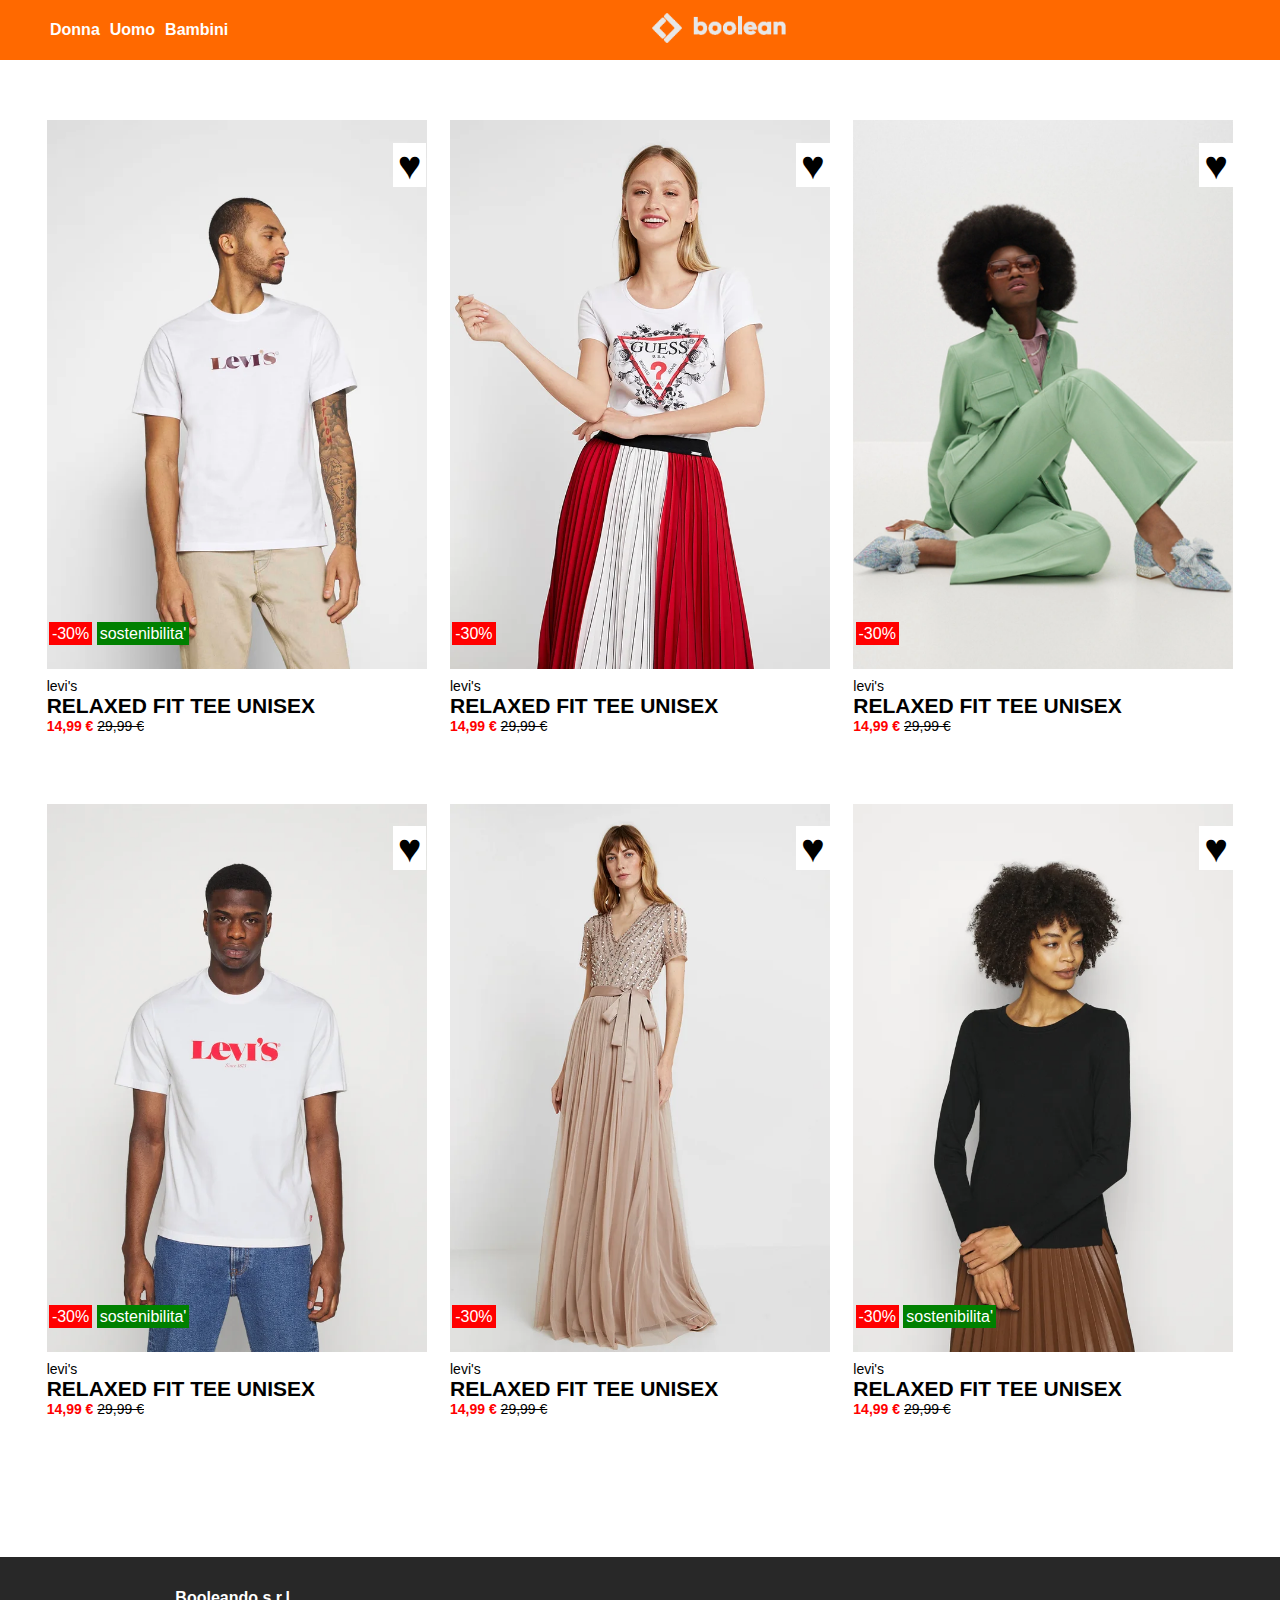
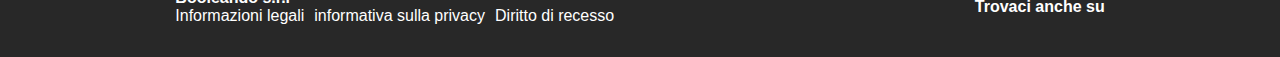
<file: index.html>
<!DOCTYPE html>
<html lang="en">

<head>
    <meta charset="UTF-8">
    <meta http-equiv="X-UA-Compatible" content="IE=edge">
    <meta name="viewport" content="width=device-width, initial-scale=1.0">
    <title>Booleando</title>
    <link rel="stylesheet" href="style.css">
    <link rel="stylesheet" href="https://cdnjs.cloudflare.com/ajax/libs/font-awesome/6.3.0/css/all.min.css"
        integrity="sha512-SzlrxWUlpfuzQ+pcUCosxcglQRNAq/DZjVsC0lE40xsADsfeQoEypE+enwcOiGjk/bSuGGKHEyjSoQ1zVisanQ=="
        crossorigin="anonymous" referrerpolicy="no-referrer" />
</head>

<body>
    <header>
        <nav>
            <div>
                <ul class="genere">
                    <li>Donna</li>
                    <li>Uomo</li>
                    <li>Bambini</li>
                </ul>
            </div>

            <div><img class="logo" src="img/boolean-logo.png" alt=""></div>

            <div class="icone">
                <i class="fa-regular fa-user"></i>
                <i class="fa-regular fa-heart"></i>
                <i class="fa-solid fa-bag-shopping"></i>
            </div>

        </nav>
    </header>


    <main>

        <div class="all-cards">

            <div class="card">

                <div class="img-container">
                    <img class="img-card" src="img/1.webp">
                    <img class="img-card hover" src="img/1b.webp">
                </div>


                <span class="heart">&hearts;</span>
                <span class="red">-30%</span>
                <span class="green">sostenibilita'</span>

                <div class="card-text">
                    <span>levi's</span>
                    <h2>RELAXED FIT TEE UNISEX</h2>
                    <span class="new-price">14,99 €</span>
                    <span class="old-price"> 29,99 €</span>
                </div>
            </div>



            <div class="card">

                <div class="img-container">
                    <img class="img-card" src="img/2.webp">
                    <img class="img-card hover" src="img/2b.webp">
                </div>


                <span class="heart">&hearts;</span>
                <span class="red">-30%</span>

                <div class="card-text">
                    <span>levi's</span>
                    <h2>RELAXED FIT TEE UNISEX</h2>
                    <span class="new-price">14,99 €</span>
                    <span class="old-price"> 29,99 €</span>
                </div>
            </div>



            <div class="card">

                <div class="img-container">
                    <img class="img-card" src="img/3.webp">
                    <img class="img-card hover" src="img/3b.webp">
                </div>


                <span class="heart">&hearts;</span>
                <span class="red">-30%</span>

                <div class="card-text">
                    <span>levi's</span>
                    <h2>RELAXED FIT TEE UNISEX</h2>
                    <span class="new-price">14,99 €</span>
                    <span class="old-price"> 29,99 €</span>
                </div>
            </div>



            <div class="card">

                <div class="img-container">
                    <img class="img-card" src="img/4.webp">
                    <img class="img-card hover" src="img/4b.webp">
                </div>


                <span class="heart">&hearts;</span>
                <span class="red">-30%</span>
                <span class="green">sostenibilita'</span>

                <div class="card-text">
                    <span>levi's</span>
                    <h2>RELAXED FIT TEE UNISEX</h2>
                    <span class="new-price">14,99 €</span>
                    <span class="old-price"> 29,99 €</span>
                </div>
            </div>



            <div class="card">

                <div class="img-container">
                    <img class="img-card" src="img/5.webp">
                    <img class="img-card hover" src="img/5b.webp">
                </div>


                <span class="heart">&hearts;</span>
                <span class="red">-30%</span>

                <div class="card-text">
                    <span>levi's</span>
                    <h2>RELAXED FIT TEE UNISEX</h2>
                    <span class="new-price">14,99 €</span>
                    <span class="old-price"> 29,99 €</span>
                </div>
            </div>


            <div class="card">

                <div class="img-container">
                    <img class="img-card" src="img/6.webp">
                    <img class="img-card hover" src="img/6b.webp">
                </div>


                <span class="heart">&hearts;</span>
                <span class="red">-30%</span>
                <span class="green">sostenibilita'</span>

                <div class="card-text">
                    <span>levi's</span>
                    <h2>RELAXED FIT TEE UNISEX</h2>
                    <span class="new-price">14,99 €</span>
                    <span class="old-price"> 29,99 €</span>
                </div>
            </div>
        </div>  
        
        
    </main>



    <footer>

        <div class="copyright">
            <h4>Booleando s.r.l</h4>
            <ul class="copyright legal">
                <li>Informazioni legali</li>
                <li>informativa sulla privacy</li>
                <li>Diritto di recesso</li>
            </ul>
        </div>

        <div class="social">
            <h4>Trovaci anche su</h4>
            <ul class="social icon">
                <li><i class="fa-brands fa-square-twitter"></i></li>
                <li><i class="fa-brands fa-square-facebook"></i></li>
                <li><i class="fa-brands fa-square-instagram"></i></li>
                <li><i class="fa-brands fa-square-pinterest"></i></li>
                <li><i class="fa-brands fa-square-youtube"></i></li>
            </ul>
        </div>
    </footer>

</body>

</html>
</file>
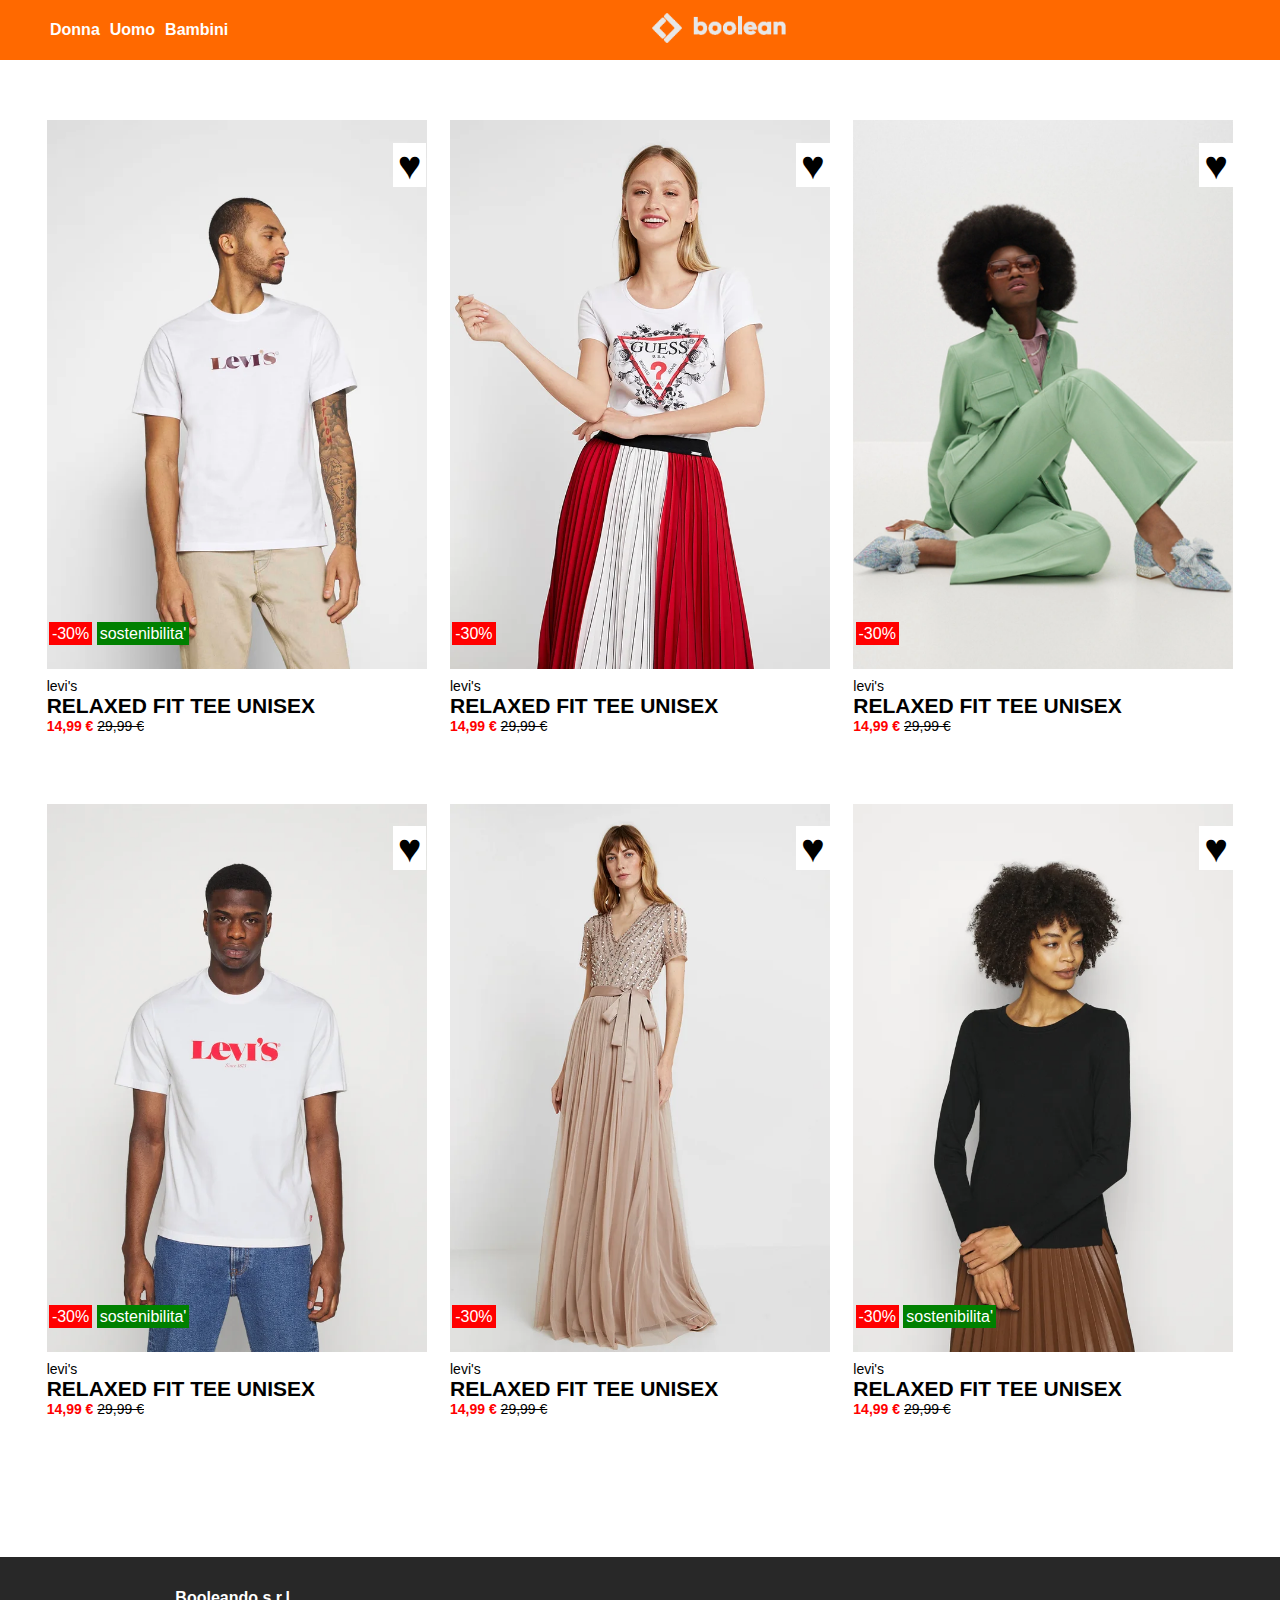
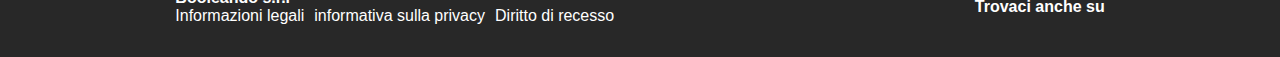
<file: bonus/index.html>
<!DOCTYPE html>
<html lang="en">

<head>
    <meta charset="UTF-8">
    <meta http-equiv="X-UA-Compatible" content="IE=edge">
    <meta name="viewport" content="width=device-width, initial-scale=1.0">
    <title>Booleando</title>
    <link rel="stylesheet" href="style.css">
    <link rel="stylesheet" href="https://cdnjs.cloudflare.com/ajax/libs/font-awesome/6.3.0/css/all.min.css"
        integrity="sha512-SzlrxWUlpfuzQ+pcUCosxcglQRNAq/DZjVsC0lE40xsADsfeQoEypE+enwcOiGjk/bSuGGKHEyjSoQ1zVisanQ=="
        crossorigin="anonymous" referrerpolicy="no-referrer" />
</head>

<body>
    <header>
        <nav>
            <div>
                <ul class="genere">
                    <li>Donna</li>
                    <li>Uomo</li>
                    <li>Bambini</li>
                </ul>
            </div>

            <div><img class="logo" src="img/boolean-logo.png" alt=""></div>

            <div class="icone">
                <i class="fa-regular fa-user"></i>
                <i class="fa-regular fa-heart"></i>
                <i class="fa-solid fa-bag-shopping"></i>
            </div>

        </nav>
    </header>


    <main>

        <div class="all-cards">

            <div class="card">

                <div class="img-container">
                    <img class="img-card" src="img/1.webp">
                    <img class="img-card hover" src="img/1b.webp">
                </div>


                <span class="heart">&hearts;</span>
                <span class="red">-30%</span>
                <span class="green">sostenibilita'</span>

                <div class="card-text">
                    <span>levi's</span>
                    <h2>RELAXED FIT TEE UNISEX</h2>
                    <span class="new-price">14,99 €</span>
                    <span class="old-price"> 29,99 €</span>
                </div>
            </div>



            <div class="card">

                <div class="img-container">
                    <img class="img-card" src="img/2.webp">
                    <img class="img-card hover" src="img/2b.webp">
                </div>


                <span class="heart">&hearts;</span>
                <span class="red">-30%</span>

                <div class="card-text">
                    <span>levi's</span>
                    <h2>RELAXED FIT TEE UNISEX</h2>
                    <span class="new-price">14,99 €</span>
                    <span class="old-price"> 29,99 €</span>
                </div>
            </div>



            <div class="card">

                <div class="img-container">
                    <img class="img-card" src="img/3.webp">
                    <img class="img-card hover" src="img/3b.webp">
                </div>


                <span class="heart">&hearts;</span>
                <span class="red">-30%</span>

                <div class="card-text">
                    <span>levi's</span>
                    <h2>RELAXED FIT TEE UNISEX</h2>
                    <span class="new-price">14,99 €</span>
                    <span class="old-price"> 29,99 €</span>
                </div>
            </div>



            <div class="card">

                <div class="img-container">
                    <img class="img-card" src="img/4.webp">
                    <img class="img-card hover" src="img/4b.webp">
                </div>


                <span class="heart">&hearts;</span>
                <span class="red">-30%</span>
                <span class="green">sostenibilita'</span>

                <div class="card-text">
                    <span>levi's</span>
                    <h2>RELAXED FIT TEE UNISEX</h2>
                    <span class="new-price">14,99 €</span>
                    <span class="old-price"> 29,99 €</span>
                </div>
            </div>



            <div class="card">

                <div class="img-container">
                    <img class="img-card" src="img/5.webp">
                    <img class="img-card hover" src="img/5b.webp">
                </div>


                <span class="heart">&hearts;</span>
                <span class="red">-30%</span>

                <div class="card-text">
                    <span>levi's</span>
                    <h2>RELAXED FIT TEE UNISEX</h2>
                    <span class="new-price">14,99 €</span>
                    <span class="old-price"> 29,99 €</span>
                </div>
            </div>


            <div class="card">

                <div class="img-container">
                    <img class="img-card" src="img/6.webp">
                    <img class="img-card hover" src="img/6b.webp">
                </div>


                <span class="heart">&hearts;</span>
                <span class="red">-30%</span>
                <span class="green">sostenibilita'</span>

                <div class="card-text">
                    <span>levi's</span>
                    <h2>RELAXED FIT TEE UNISEX</h2>
                    <span class="new-price">14,99 €</span>
                    <span class="old-price"> 29,99 €</span>
                </div>
            </div>
        </div>    
    </main>



    <footer>

        <div class="copyright">
            <h4>Booleando s.r.l</h4>
            <ul class="copyright legal">
                <li>Informazioni legali</li>
                <li>informativa sulla privacy</li>
                <li>Diritto di recesso</li>
            </ul>
        </div>

        <div class="social">
            <h4>Trovaci anche su</h4>
            <ul class="social icon">
                <li><i class="fa-brands fa-square-twitter"></i></li>
                <li><i class="fa-brands fa-square-facebook"></i></li>
                <li><i class="fa-brands fa-square-instagram"></i></li>
                <li><i class="fa-brands fa-square-pinterest"></i></li>
                <li><i class="fa-brands fa-square-youtube"></i></li>
            </ul>
        </div>
    </footer>

</body>

</html>
</file>
<file: style.css>
*{
    margin: 0;
    padding: 0;
    box-sizing: border-box;
}

html{
    font-family: 'Whitney', sans-serif;
}

body{
    margin-top: 60px;
}

header{
    position: fixed;
    top: 0;
    left: 0;
    right: 0;
    background-color: #FF6900;
    z-index: 50;
}

nav{
    display: flex;
    flex: 0 0 auto;
    justify-content: space-between;
    align-items: center;
    width: 100%;
    height: 60px;
    color: white;
    max-width: 1200px;
    margin: auto;
}

.logo{
    height: 30px;
}

.genere{
    display: flex;
    list-style-type: none;
}

.genere li{
    margin-left: 10px;
    font-weight: 600;
}

.icone i{
    margin-right:10px;
}

/* container card */

.all-cards{
    display: flex;
    justify-content: space-around;
    align-items: center;
    max-width: 1200px;
    margin: 100px auto;
    flex-wrap:wrap ;
    gap: 10px;
}

.card{
    width: 100%;
    width: calc( 100% / 3 - 20px );
    margin-top: 20px;
}

.img-card{
    width: 100%;
    position: relative;
    z-index: 1;
}

.heart{
    background-color: white;
    position:relative;
    left: 346px;
    bottom: 530px;
    font-size: 40px;
    padding-inline: 5px;
}

.red{
    background-color: red;
    color: white;
    padding: 3px;
    position: relative;
    bottom: 70px;
    right: 36px;
}

.green{
    background-color: green;
    color: white;
    padding: 3px;
    position: relative;
    bottom: 70px;
    right: 36px;
}

.new-price{
    color: red;
    font-weight: 600;
}

.old-price{
    text-decoration: line-through;
}


/* effetti */

.img-card:hover{
    opacity: 0;
}

.img-container{
    position: relative;
    z-index: 1;
}

.hover{
    position: absolute;
    left: 0px;
    z-index: 0;
}

.green,.heart,.red{
    z-index: 1;
}


.card-text{
    font-size: 14px;
    position: relative;
    bottom: 40px;
}

 /* footer */
 footer{
    background-color: rgb(40, 40, 40);
    display: flex;
    justify-content: space-around;
    align-items: center;
    color: white;
    height: 100px;
    width: 100%;
}

.copyright{
    list-style-type: none;
    display: flex;
    flex-direction: column;
}

.legal{
    flex-direction: row;
}

.legal li{
    margin-right: 10px;
}

.icon{
    display: flex;
    justify-content:space-between;
    list-style-type: none;
}
</file>
<file: bonus/style.css>
*{
    margin: 0;
    padding: 0;
    box-sizing: border-box;
}

html{
    font-family: 'Whitney', sans-serif;
}

body{
    margin-top: 60px;
}

header{
    position: fixed;
    top: 0;
    left: 0;
    right: 0;
    background-color: #FF6900;
    z-index: 50;
}

nav{
    display: flex;
    flex: 0 0 auto;
    justify-content: space-between;
    align-items: center;
    width: 100%;
    height: 60px;
    color: white;
    max-width: 1200px;
    margin: auto;
}

.logo{
    height: 30px;
}

.genere{
    display: flex;
    list-style-type: none;
}

.genere li{
    margin-left: 10px;
    font-weight: 600;
}

.icone i{
    margin-right:10px;
}

/* container card */

.all-cards{
    display: flex;
    justify-content: space-around;
    align-items: center;
    max-width: 1200px;
    margin: 100px auto;
    flex-wrap:wrap ;
    gap: 10px;
}

.card{
    width: 100%;
    width: calc( 100% / 3 - 20px );
    margin-top: 20px;
}

.img-card{
    width: 100%;
    position: relative;
    z-index: 1;
}

.heart{
    background-color: white;
    position:relative;
    left: 346px;
    bottom: 530px;
    font-size: 40px;
    padding-inline: 5px;
}

.red{
    background-color: red;
    color: white;
    padding: 3px;
    position: relative;
    bottom: 70px;
    right: 36px;
}

.green{
    background-color: green;
    color: white;
    padding: 3px;
    position: relative;
    bottom: 70px;
    right: 36px;
}

.new-price{
    color: red;
    font-weight: 600;
}

.old-price{
    text-decoration: line-through;
}


/* effetti */

.img-card:hover{
    opacity: 0;
}

.img-container{
    position: relative;
    z-index: 1;
}

.hover{
    position: absolute;
    left: 0px;
    z-index: 0;
}

.green,.heart,.red{
    z-index: 1;
}


.card-text{
    font-size: 14px;
    position: relative;
    bottom: 40px;
}

 /* footer */
 footer{
    background-color: rgb(40, 40, 40);
    display: flex;
    justify-content: space-around;
    align-items: center;
    color: white;
    height: 100px;
    width: 100%;
}

.copyright{
    list-style-type: none;
    display: flex;
    flex-direction: column;
}

.legal{
    flex-direction: row;
}

.legal li{
    margin-right: 10px;
}

.icon{
    display: flex;
    justify-content:space-between;
    list-style-type: none;
} 

/* bonus */

.heart:hover{
    color: red;
    cursor: pointer;
}
</file>
